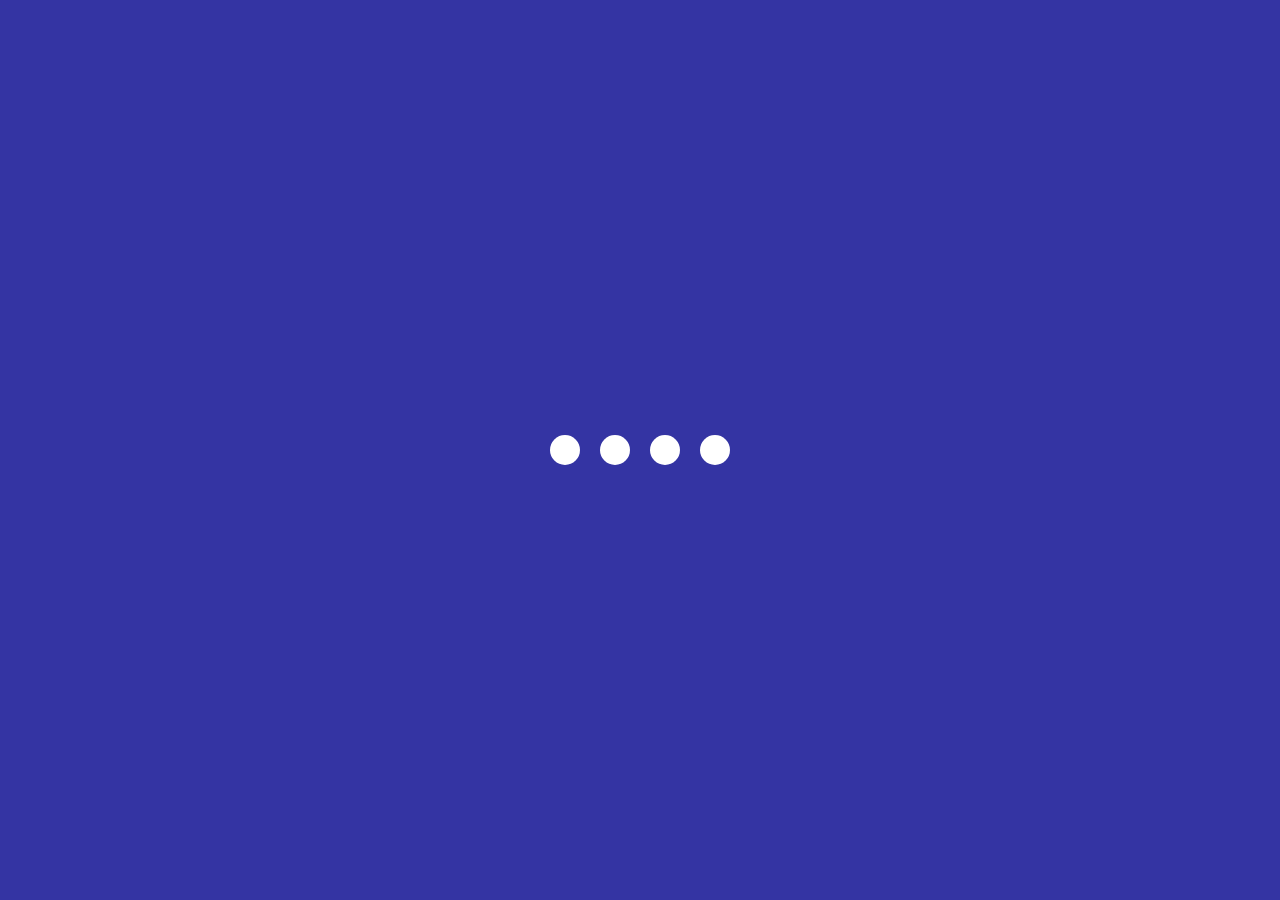
<file: 02.creativeloadinganimation/index.html>
<html lang="en">
<head>
    <meta charset="UTF-8">
    <meta name="viewport" content="width=device-width, initial-scale=1.0">
    <title>Loading Animation</title>
    <link rel="stylesheet" href="style.css" />
</head>
<body>
    <section class="wrapper">
        <div class="loader">
            <div class="loading one"></div>
            <div class="loading two"></div>
            <div class="loading three"></div>
            <div class="loading four"></div>
        </div>
    </section>
</body>
</html>
</file>
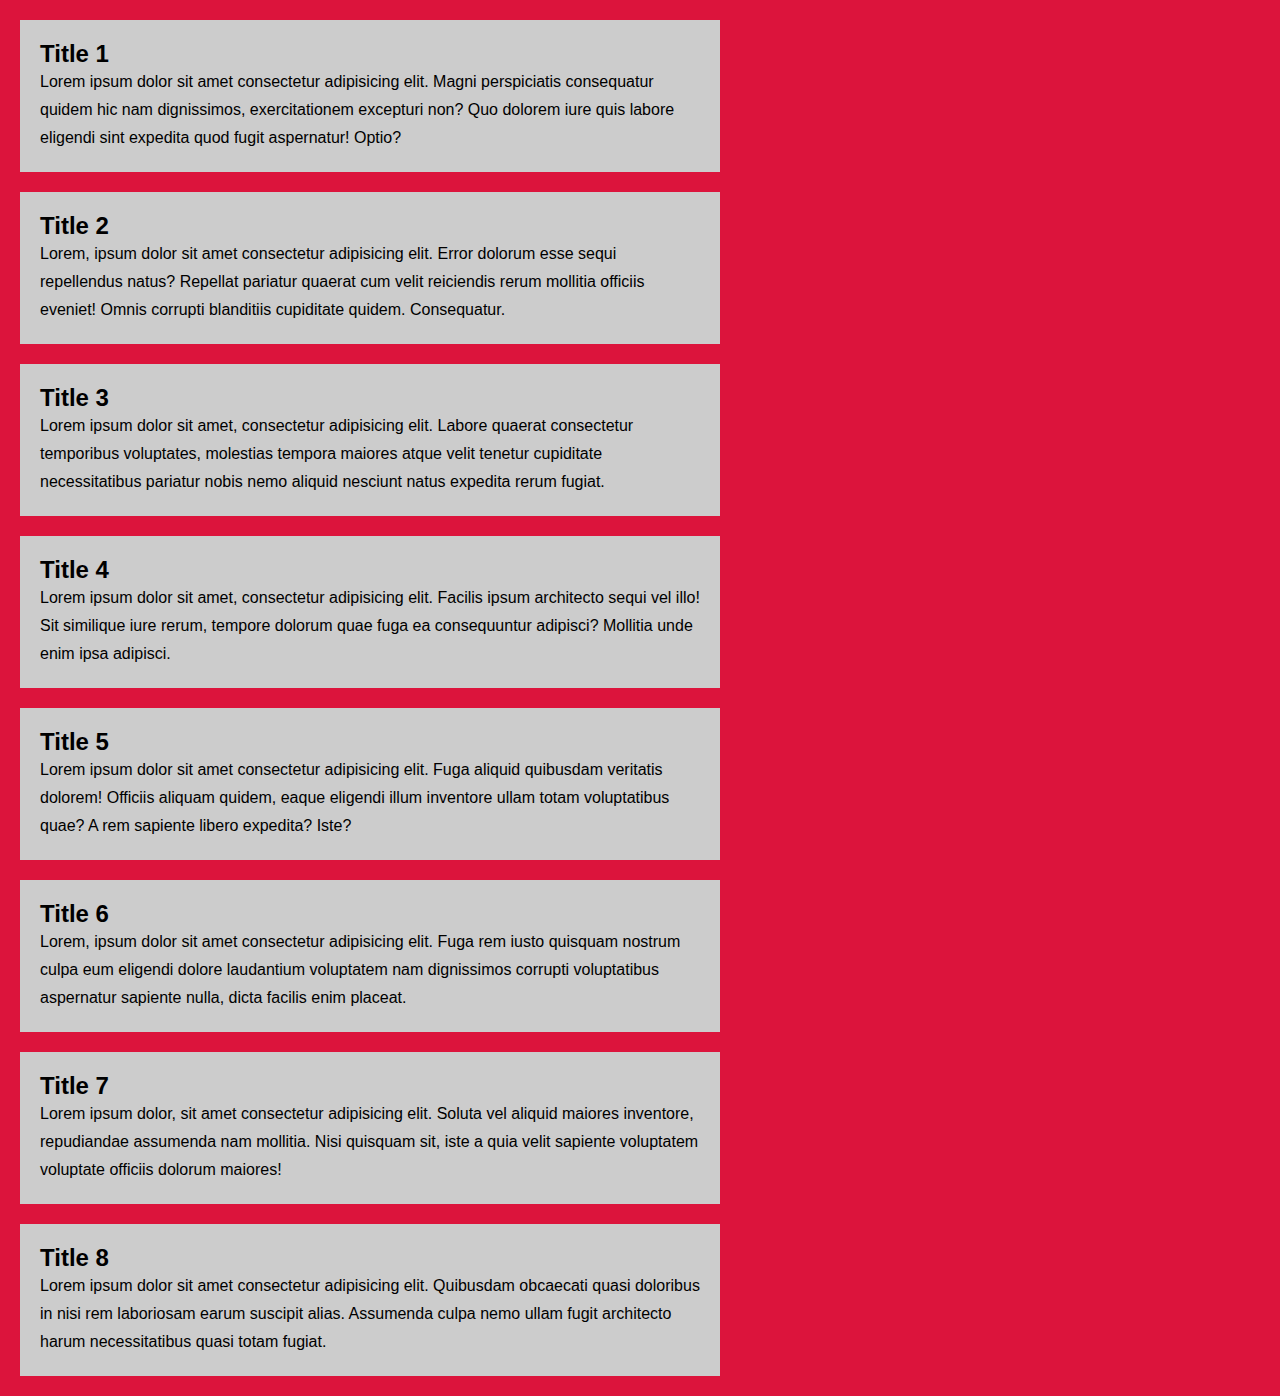
<file: 03.custom scrollbar/index.html>
<html lang="en">
<head>
    <meta charset="UTF-8"/>
    <meta name="viewport" content="width=device-width, initial-scale=1.0"/>
    <title>Custom Scrollbar</title>
    <link rel="stylesheet" href="style.css"/>
</head>
<body>
    <section>
        <div class="card">
            <h2 class="card-title">Title 1</h2>
            <p>Lorem ipsum dolor sit amet consectetur adipisicing elit. Magni perspiciatis consequatur quidem hic nam dignissimos, exercitationem excepturi non? Quo dolorem iure quis labore eligendi sint expedita quod fugit aspernatur! Optio?</p>
        </div>
        <div class="card">
            <h2 class="card-title">Title 2</h2>
            <p>Lorem, ipsum dolor sit amet consectetur adipisicing elit. Error dolorum esse sequi repellendus natus? Repellat pariatur quaerat cum velit reiciendis rerum mollitia officiis eveniet! Omnis corrupti blanditiis cupiditate quidem. Consequatur.</p>
        </div>
        <div class="card">
            <h2 class="card-title">Title 3</h2>
            <p>Lorem ipsum dolor sit amet, consectetur adipisicing elit. Labore quaerat consectetur temporibus voluptates, molestias tempora maiores atque velit tenetur cupiditate necessitatibus pariatur nobis nemo aliquid nesciunt natus expedita rerum fugiat.</p>
        </div>
        <div class="card">
            <h2 class="card-title">Title 4</h2>
            <p>Lorem ipsum dolor sit amet, consectetur adipisicing elit. Facilis ipsum architecto sequi vel illo! Sit similique iure rerum, tempore dolorum quae fuga ea consequuntur adipisci? Mollitia unde enim ipsa adipisci.</p>
        </div>
        <div class="card">
            <h2 class="card-title">Title 5</h2>
            <p>Lorem ipsum dolor sit amet consectetur adipisicing elit. Fuga aliquid quibusdam veritatis dolorem! Officiis aliquam quidem, eaque eligendi illum inventore ullam totam voluptatibus quae? A rem sapiente libero expedita? Iste?</p>
        </div>
        <div class="card">
            <h2 class="card-title">Title 6</h2>
            <p>Lorem, ipsum dolor sit amet consectetur adipisicing elit. Fuga rem iusto quisquam nostrum culpa eum eligendi dolore laudantium voluptatem nam dignissimos corrupti voluptatibus aspernatur sapiente nulla, dicta facilis enim placeat.</p>
        </div>
        <div class="card">
            <h2 class="card-title">Title 7</h2>
            <p>Lorem ipsum dolor, sit amet consectetur adipisicing elit. Soluta vel aliquid maiores inventore, repudiandae assumenda nam mollitia. Nisi quisquam sit, iste a quia velit sapiente voluptatem voluptate officiis dolorum maiores!</p>
        </div>
        <div class="card">
            <h2 class="card-title">Title 8</h2>
            <p>Lorem ipsum dolor sit amet consectetur adipisicing elit. Quibusdam obcaecati quasi doloribus in nisi rem laboriosam earum suscipit alias. Assumenda culpa nemo ullam fugit architecto harum necessitatibus quasi totam fugiat.</p>
        </div>
    </section>

</body>
</html>
</file>
<file: 02.creativeloadinganimation/style.css>
*{
    margin: 0;
    padding: 0;
    box-sizing: border-box;
}

body {
    background: #00008bcb;
}

.wrapper {
    display: flex;
    justify-content: center;
    align-items: center;
    min-height: 100vh;
}

.wrapper .loader{
    display: flex;
    justify-content: space-evenly;
    padding: 0 20px;
}

.loader .loading {
    background: #fff;
    width:  30px;
    height: 30px;
    border-radius: 50px;
    margin: 0 10px;
    animation: load 0.8s ease infinite;
}

.loader .loading.one {
    animation-delay: 0.3s;
}
.loader .loading.two{
    animation-delay: 0.4s;
}
.loader .loading.three {
    animation-delay: 0.5s;
}

@keyframes load {
    0% {
        width: 30px;
        height: 30px;
    }
    50% {
        width: 20px;
        height: 20px;
    }
}
</file>
<file: 03.custom scrollbar/style.css>
*{
    padding: 0;
    margin: 0;
    box-sizing: border-box;
    font-family: sans-serif;
}

body{
    background: crimson;
}

.card{
    width: 700px;
    background: #ccc;
    padding: 20px;
    margin: 20px;
    font-family: sans-serif;
    line-height: 28px;
}

::-webkit-scrollbar{
    background-color: transparent;
    width: 10px;
    /* border: 2px dashed black; */
}

::-webkit-scrollbar-thumb{
    background: white;
    border-radius: 100px;
}
</file>
